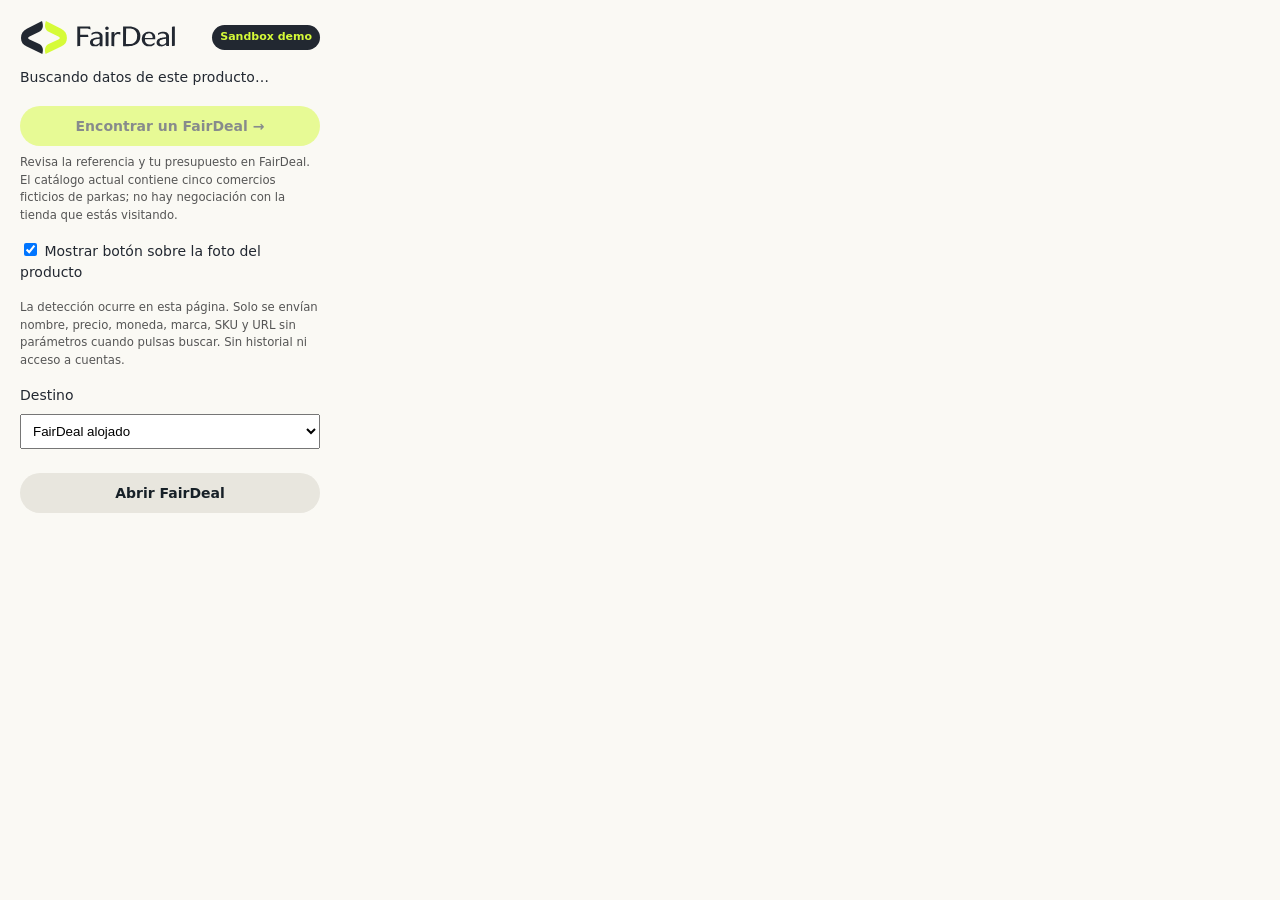
<file: extension/popup.html>
<!doctype html>
<html lang="es">
<head><meta charset="utf-8"><title>FairDeal</title>
<style>
body{width:340px;margin:0;padding:20px;box-sizing:border-box;background:#faf9f4;color:#222831;font:14px/1.5 system-ui,sans-serif}h1{font-size:22px;margin:0 0 12px}p{margin:10px 0}button{width:100%;padding:12px;border:0;border-radius:24px;background:#d6fb38;color:#172027;font:600 14px system-ui;cursor:pointer;margin:8px 0}button:disabled{opacity:.5;cursor:default}label{display:block;margin:16px 0}select{display:block;width:100%;margin-top:8px;padding:8px}small{display:block;color:#555}.secondary{background:#e8e6de}.badge{font-size:11px;padding:4px 8px;border-radius:20px;background:#222831;color:#d6fb38}input:focus-visible,button:focus-visible,select:focus-visible{outline:3px solid #0085ff}
.popup-brand{display:flex;align-items:center;justify-content:space-between;gap:10px}.popup-brand img{display:block;width:156px;height:auto}
</style></head>
<body>
<h1 class="popup-brand"><img src="logo.svg" alt="FairDeal" width="156" height="35"><span class="badge">Sandbox demo</span></h1>
<p id="ext-status" role="status">Buscando datos de este producto…</p>
<button id="ext-find" disabled>Encontrar un FairDeal →</button>
<small>Revisa la referencia y tu presupuesto en FairDeal. El catálogo actual contiene cinco comercios ficticios de parkas; no hay negociación con la tienda que estás visitando.</small>
<label><input id="ext-photo-button" type="checkbox" checked> Mostrar botón sobre la foto del producto</label>
<small>La detección ocurre en esta página. Solo se envían nombre, precio, moneda, marca, SKU y URL sin parámetros cuando pulsas buscar. Sin historial ni acceso a cuentas.</small>
<label>Destino<select id="ext-server"><option value="https://fairdeal-5h0w.onrender.com">FairDeal alojado</option><option value="http://localhost:8080">Desarrollo local</option></select></label>
<button id="ext-open" class="secondary">Abrir FairDeal</button>
<script type="module" src="popup.js"></script>
</body></html>
</file>
